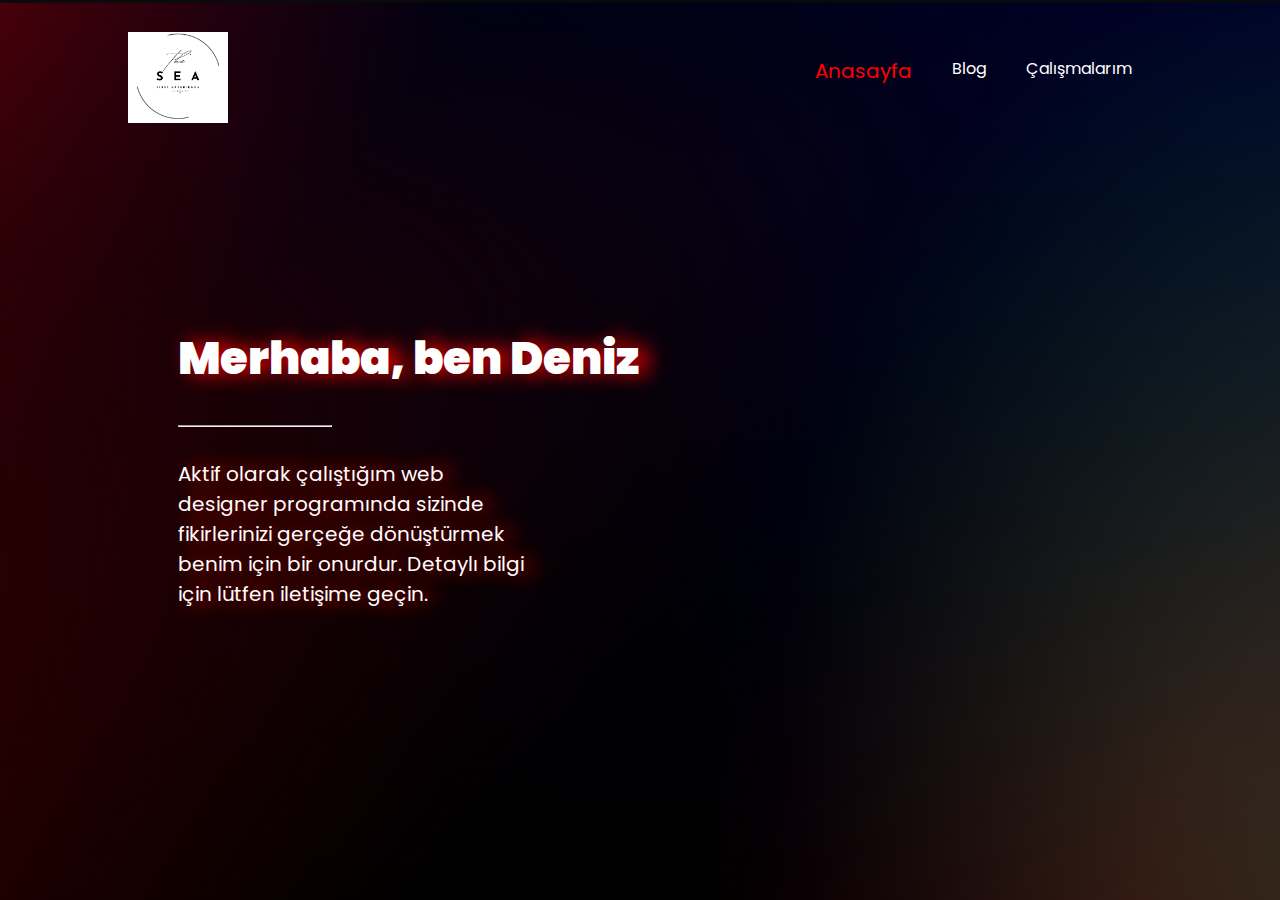
<file: Portfyol/index.html>
<!DOCTYPE html>
<html lang="en">
  <head>
    <meta charset="UTF-8" />
    <meta name="viewport" content="width=device-width, initial-scale=1.0" />
    <title>Portfyol</title>
    <link
      rel="stylesheet"
      href="https://cdnjs.cloudflare.com/ajax/libs/font-awesome/6.4.2/css/all.min.css"
      integrity="sha512-z3gLpd7yknf1YoNbCzqRKc4qyor8gaKU1qmn+CShxbuBusANI9QpRohGBreCFkKxLhei6S9CQXFEbbKuqLg0DA=="
      crossorigin="anonymous"
      referrerpolicy="no-referrer"
    />
    <link rel="preconnect" href="https://fonts.googleapis.com" />
    <link rel="preconnect" href="https://fonts.gstatic.com" crossorigin />
    <link
      href="https://fonts.googleapis.com/css2?family=Poppins:wght@100&display=swap"
      rel="stylesheet"
    />
    <link rel="stylesheet" href="style.css" />
  </head>
  <body>
    <!-- Burası Homepage olarak -->
    <header>
      <!-- navbar kısmı ve arkası -->
      <!-- logo başlangıç -->
      <div class="header">
        <div class="container">
          <nav>
            <div class="logo">
              <a href="index.html"
                ><img
                  width="100px"
                  style="margin-top: 2rem"
                  src="image/logo.png"
              /></a>
            </div>
            <!-- logonun bitiş yeri -->
            <!-- navbar kısmı burası ile çok nadir oyna -->
            <div class="navbar">
              <ul>
                <li>
                  <a id="index" href="index.html"><i class="fa-solid fa-house"></i>Anasayfa</a>
                </li>
                <li><a href="blog.html">Blog</a></li>
                <li><a href="basarimlar.html">Çalışmalarım</a></li>
              </ul>
            </div>
          </nav>
          <!-- navbar bitiş yeri -->
          <!-- Burası orta content kısmı -->
          <div class="row">
            <div class="col-left">
              <h1  style="font-size: 45px;"><b>Merhaba, ben Deniz <i class="fa-regular fa-sun"></i></b></h1>
              <hr style="width: 30%; margin-top: 2rem" />
              <p>
                Aktif olarak çalıştığım web designer programında sizinde fikirlerinizi gerçeğe dönüştürmek benim için bir onurdur. Detaylı bilgi için lütfen iletişime geçin.
              </p>
            </div>
            <div class="col-right">
              <i class="fa-regular fa-moon"></i>
            </div>
          </div>
          <!-- orta kısım bitiş -->
        </div>
      </div>
    </header>
  </body>
</html>
</file>
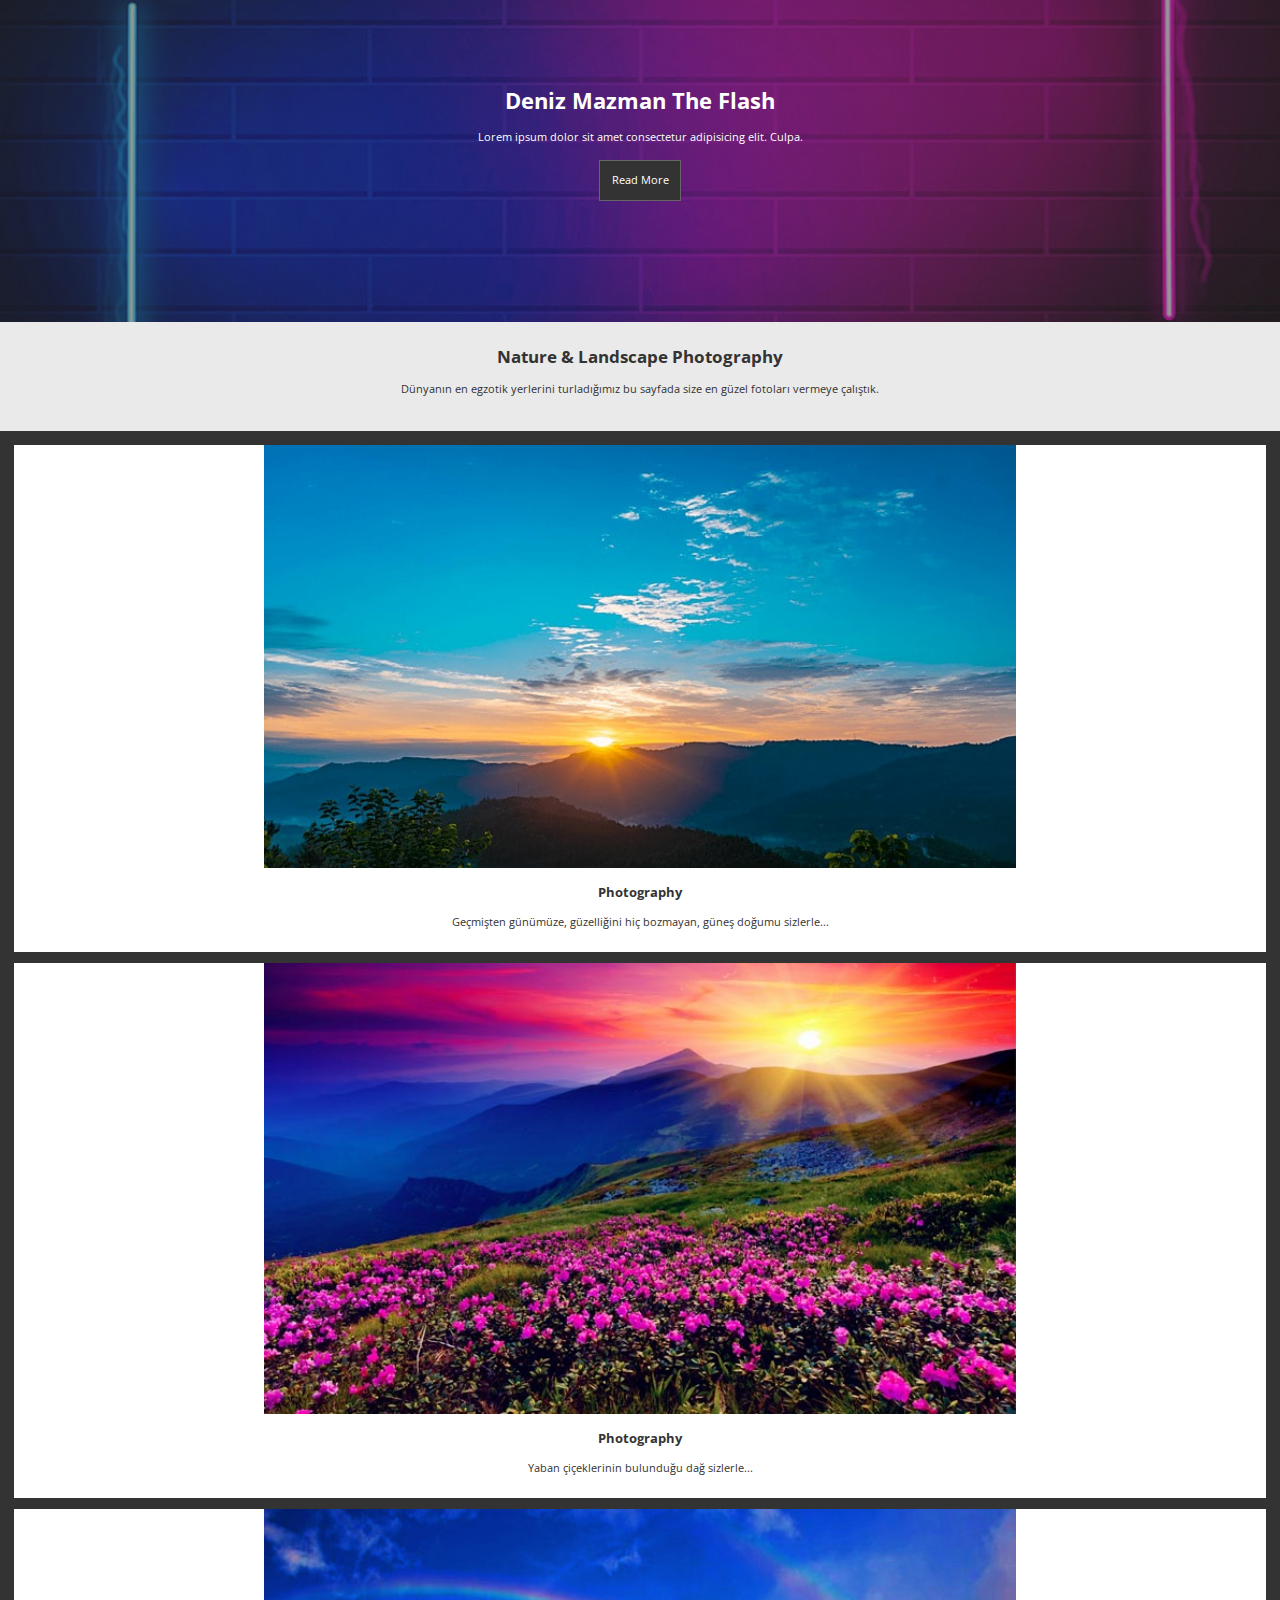
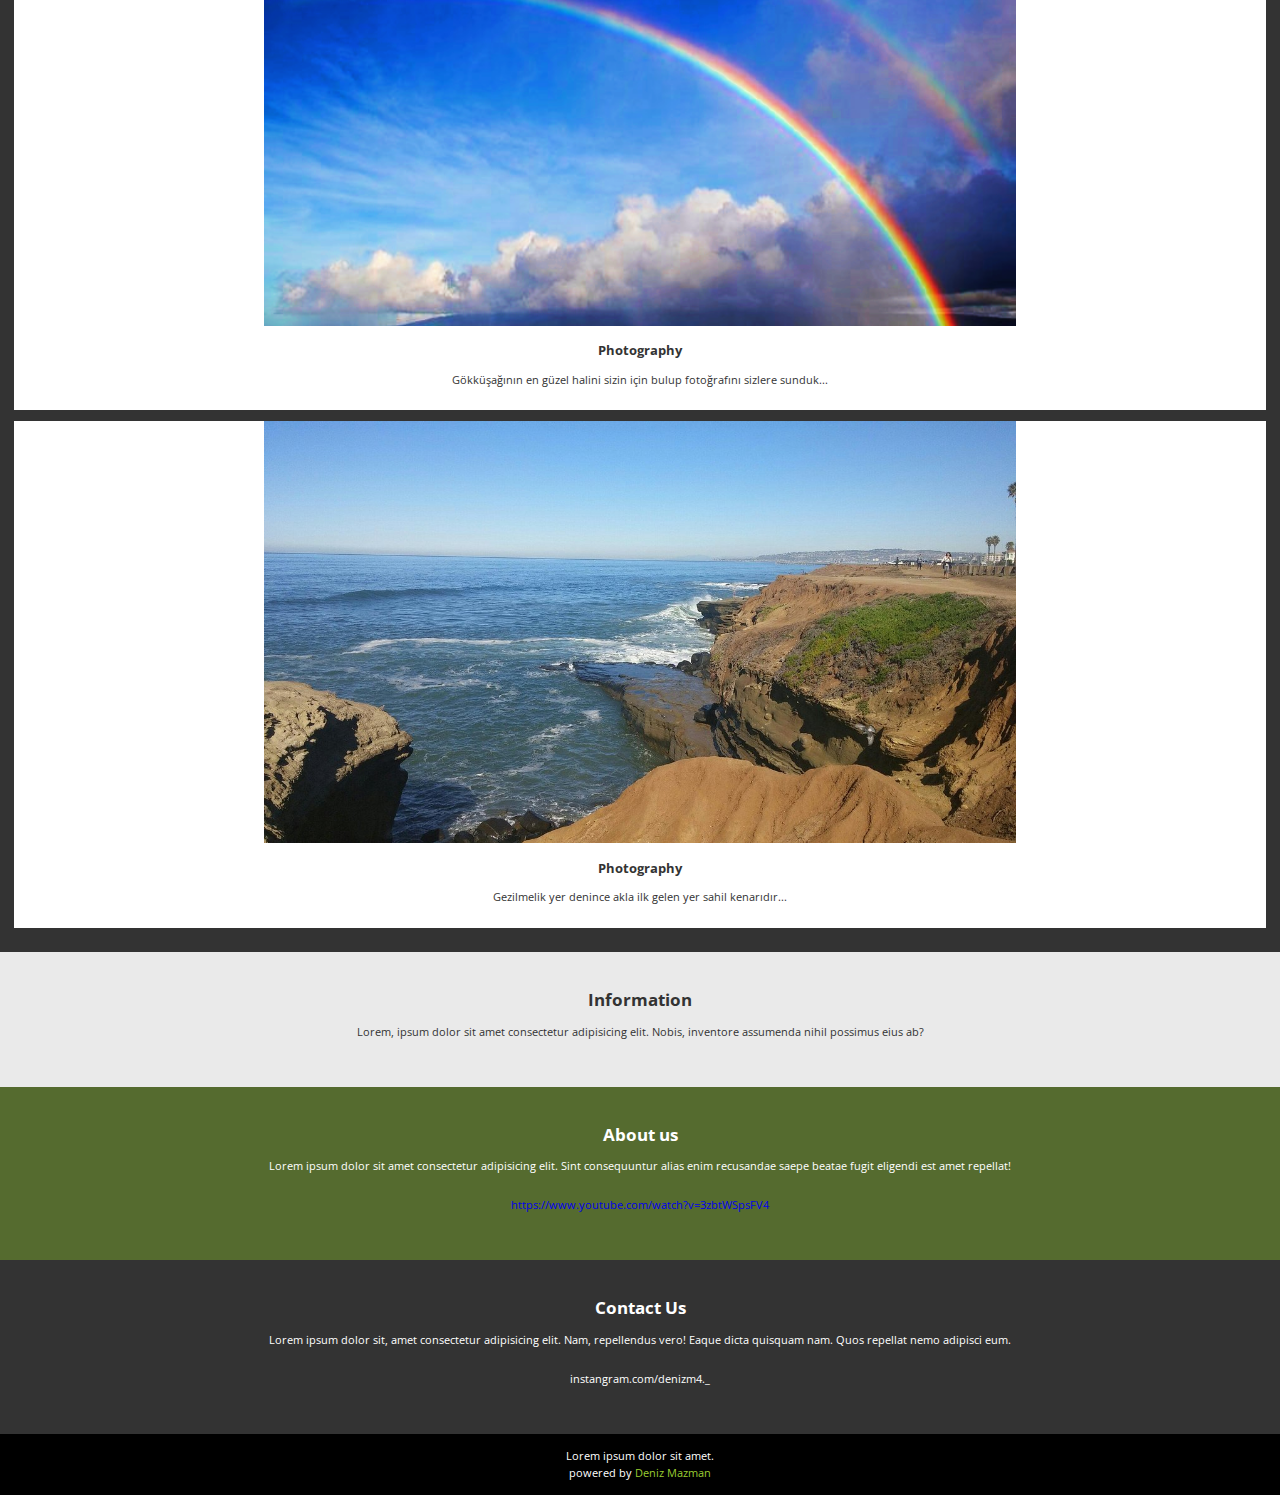
<file: Portfyol/site/index.html>
<!DOCTYPE html>
<html lang="en">

<head>
    <meta charset="UTF-8">
    <meta name="viewport" content="width=device-width, initial-scale=1.0">
    <title>Document</title>
    <link rel="stylesheet" href="style.css">
    <link rel="preconnect" href="https://fonts.googleapis.com">
    <link rel="preconnect" href="https://fonts.gstatic.com" crossorigin>
    <link href="https://fonts.googleapis.com/css2?family=Montserrat:wght@100&family=Open+Sans:wght@300&display=swap"
        rel="stylesheet">
    <link rel="stylesheet" href="https://cdnjs.cloudflare.com/ajax/libs/font-awesome/6.4.0/css/all.min.css"
        integrity="sha512-iecdLmaskl7CVkqkXNQ/ZH/XLlvWZOJyj7Yy7tcenmpD1ypASozpmT/E0iPtmFIB46ZmdtAc9eNBvH0H/ZpiBw=="
        crossorigin="anonymous" referrerpolicy="no-referrer" />
</head>

<body>
    <header>
        <div class="div bg-image"></div>
        <div class="content">
            <h1>Deniz Mazman <i class="fa-solid fa-camera"></i> The Flash</h1>
            <p>Lorem ipsum dolor sit amet consectetur adipisicing elit. Culpa.</p>
            <a href="#" class="btn"><i class="fa-regular fa-comment"></i> Read More</a>
        </div>
    </header>
    <main>
        <section id="section-a">
            <div class="content">
                <h2>Nature & Landscape Photography</h2>
                <p>Dünyanın en egzotik yerlerini turladığımız bu sayfada size en güzel fotoları vermeye çalıştık.</p>
            </div>
        </section>
        <section id="section-b">
            <ul>
                <li>
                    <div class="col">
                        <img src="images/1.jpg" alt="">
                        <div class="col-content">
                            <h3 class="col-title">
                                Photography
                            </h3>
                            <p>Geçmişten günümüze, güzelliğini hiç bozmayan, güneş doğumu sizlerle...</p>
                        </div>
                    </div>
                </li>
                <li>
                    <div class="col">
                        <img src="images/2.jpg" alt="">
                        <div class="col-content">
                            <h3 class="col-title">
                                Photography
                            </h3>
                            <p>Yaban çiçeklerinin bulunduğu dağ sizlerle...</p>
                        </div>
                    </div>
                </li>
                <li>
                    <div class="col">
                        <img src="images/3.png" alt="">
                        <div class="col-content">
                            <h3 class="col-title">
                                Photography
                            </h3>
                            <p>Gökküşağının en güzel halini sizin için bulup fotoğrafını sizlere sunduk...</p>
                        </div>
                    </div>
                </li>
                <li>
                    <div class="col">
                        <img src="images/4.jpg" alt="">
                        <div class="col-content">
                            <h3 class="col-title">
                                Photography
                            </h3>
                            <p>Gezilmelik yer denince akla ilk gelen yer sahil kenarıdır...</p>
                        </div>
                    </div>
                </li>
            </ul>
        </section>
        <section id="section-c">
            <div class="content">
                <h2><i class="fa-solid fa-circle-info"></i> Information</h2>
                <p>Lorem, ipsum dolor sit amet consectetur adipisicing elit. Nobis, inventore assumenda nihil possimus
                    eius ab?</p>

            </div>
        </section>
        <section id="section-d">
            <div class="box">
                <h2 class="content-title">About us</h2>
                <p>Lorem ipsum dolor sit amet consectetur adipisicing elit. Sint consequuntur alias enim recusandae
                    saepe beatae fugit eligendi est amet repellat!</p>
                <p><a href="https://www.youtube.com/channel/UCIm1KZtp-sAK6hRwoOTEjFw"><i class="fa-brands fa-youtube"></i> https://www.youtube.com/watch?v=3zbtWSpsFV4</a>
                </p>

            </div>
            <div class="box">
                <h2 class="content-title">
                    Contact Us
                </h2>
                <p>Lorem ipsum dolor sit, amet consectetur adipisicing elit. Nam, repellendus vero! Eaque dicta quisquam
                    nam. Quos repellat nemo adipisci eum.</p>
                <p><i class="fa-brands fa-instagram"></i> instangram.com/denizm4._</p>

            </div>
        </section>
    </main>
    <footer>
        <div>Lorem ipsum dolor sit amet.</div>
        <div>powered by <a href="#">Deniz Mazman</a></div>
    </footer>
</body>

</html>
</file>
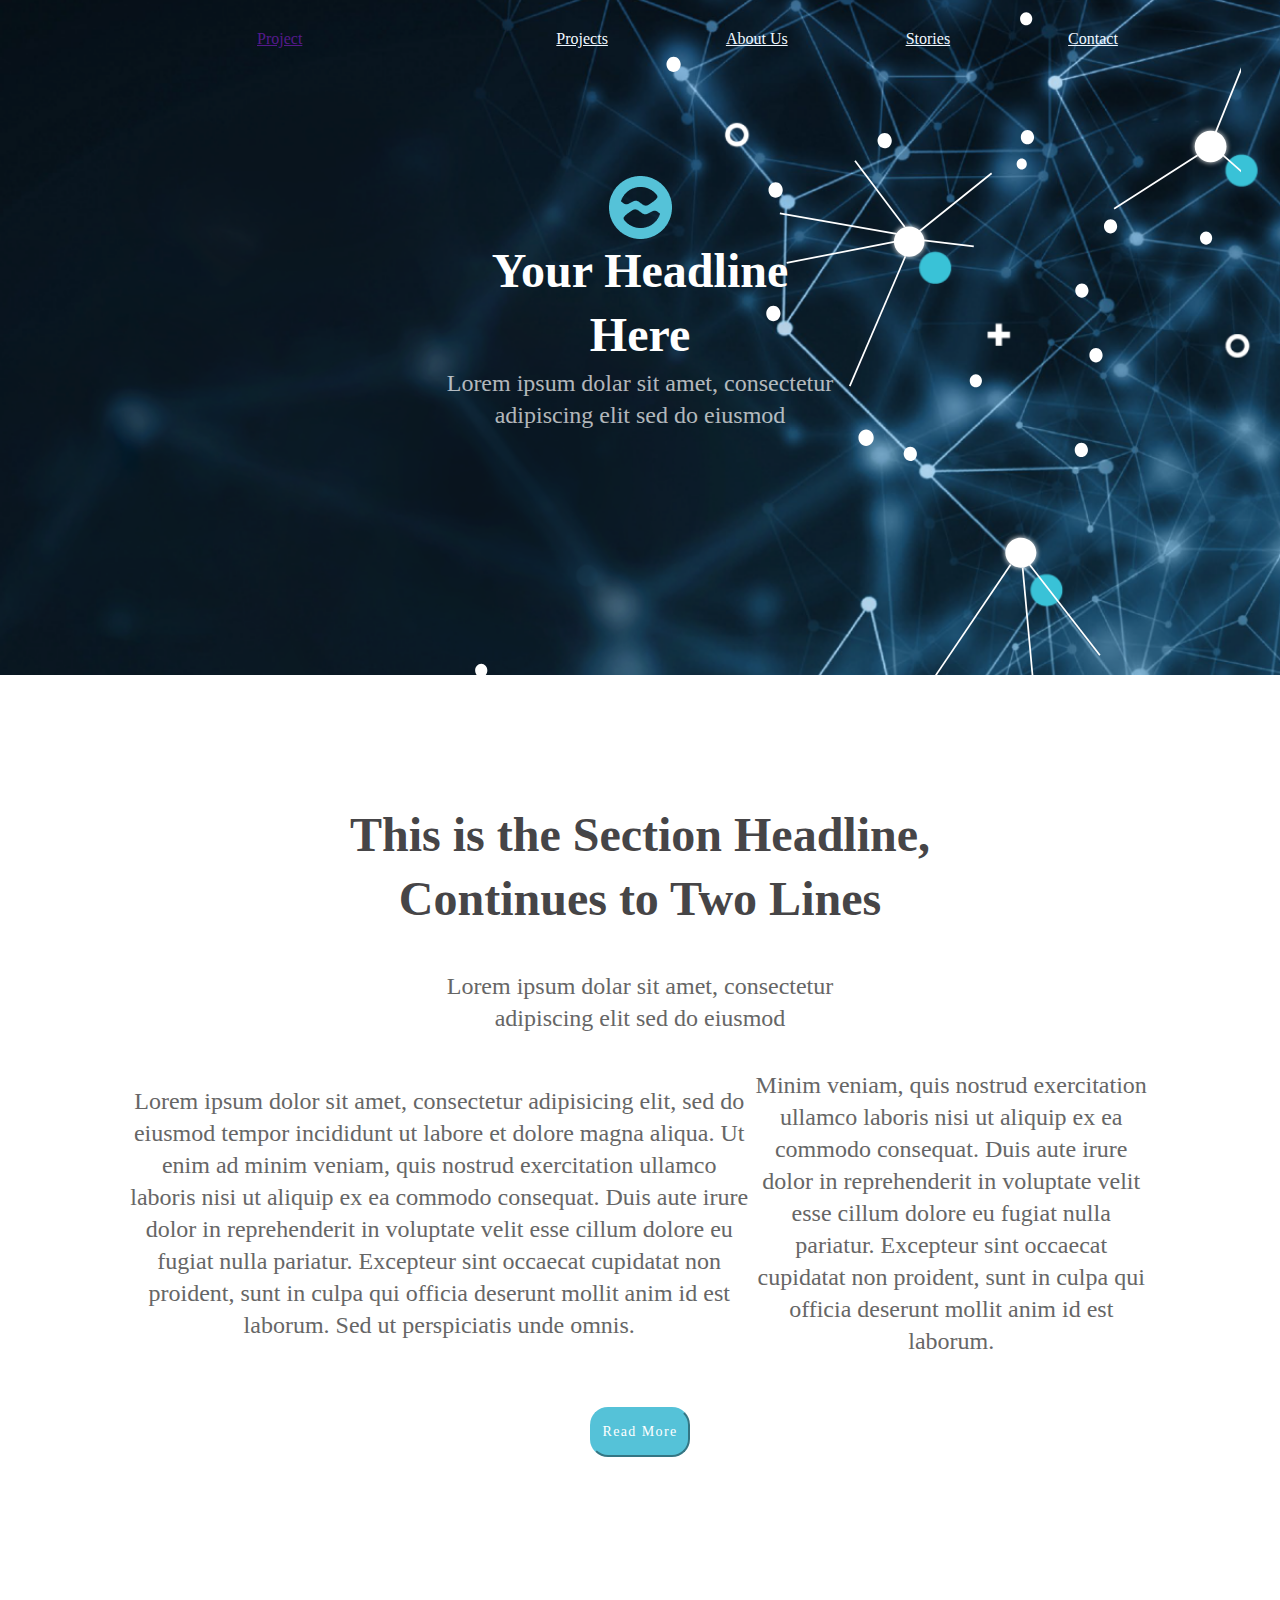
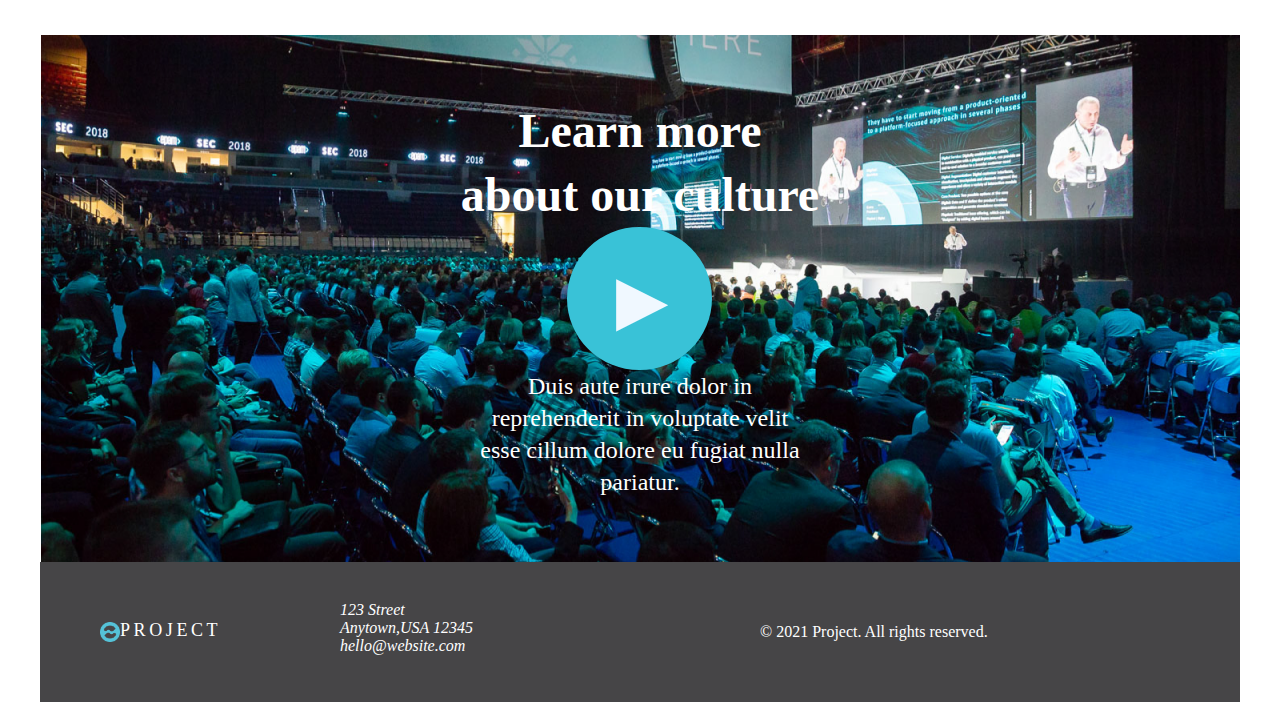
<file: Portfyol/site5/index.html>
<!DOCTYPE html>
<html lang="en">
<head>
    <meta charset="UTF-8">
    <meta http-equiv="X-UA-Compatible" content="IE=edge">
    <meta name="viewport" content="width=device-width, initial-scale=1.0">
    <title>Document</title>
    <link rel="stylesheet" href="details.css">
    <link rel="stylesheet" href="style.css">
</head>
<body>
    <header>
        <nav>
            <span><a href="">Project</a></span>
            <ul class="nav">
                <li><a href="">Projects</a></li>
                <li><a href="">About Us</a></li>
                <li><a href="">Stories</a></li>
                <li><a href="">Contact</a></li>
            </ul>
        </nav>
        <div class="headline1">
            <img id="LOGO" src="./assets/[PLACEHOLDER LOGO].png" alt="">
            <h1>Your Headline <br>Here</h1>
            <p>Lorem ipsum dolar sit amet, consectetur <br>adipiscing elit sed do eiusmod</p>
        </div>

        <div class="bubbles">
            <div class="star1"></div>
            <div class="star2"></div>
        </div>
    </header>
<section>
    <div class="headline2">
        <h2>This is the Section Headline,<br>Continues to Two Lines</h2>
        <p>Lorem ipsum dolar sit amet, consectetur <br>adipiscing elit sed do eiusmod</p>
        <div class="same">
            <p>Lorem ipsum dolor sit amet, consectetur adipisicing elit, sed do eiusmod tempor incididunt ut labore et dolore magna aliqua. Ut enim ad minim veniam, quis nostrud exercitation ullamco laboris nisi ut aliquip ex ea commodo consequat. Duis aute irure dolor in reprehenderit in voluptate velit esse cillum dolore eu fugiat nulla pariatur. Excepteur sint occaecat cupidatat non proident, sunt in culpa qui officia deserunt mollit anim id est laborum. Sed ut perspiciatis unde omnis.</p>
            <p>Minim veniam, quis nostrud exercitation ullamco laboris nisi ut aliquip ex ea commodo consequat. Duis aute irure dolor in reprehenderit in voluptate velit esse cillum dolore eu fugiat nulla pariatur. Excepteur sint occaecat cupidatat non proident, sunt in culpa qui officia deserunt mollit anim id est laborum. </p>
        </div>
        <button class="btn1">Read More</button>
    </div>
    <div class="headline3">
        <div class="headline3e">
            <h3>Learn more <br>about our culture</h3>
            <div class="ellipse"><span class="white">&#9654</span></div>
            <p>Duis aute irure dolor in <br> reprehenderit in voluptate velit <br> esse cillum dolore eu fugiat nulla <br> pariatur.</p>
        </div>
    </div>
</section>
    <footer>
        <div class="footerleft">
            <img src="./assets/[PLACEHOLDER LOGO].png" alt="" width="20px" height="20px">
            <p>PROJECT</p>
        </div>  
        <address>
            <p>123 Street <br>Anytown,USA 12345</p>
            <p>hello@website.com</p>
        </address>
        <div class="footerright">
            <p>&copy; 2021 Project. All rights reserved.</p>
        </div>
    </footer>
</body>
</html>
</file>
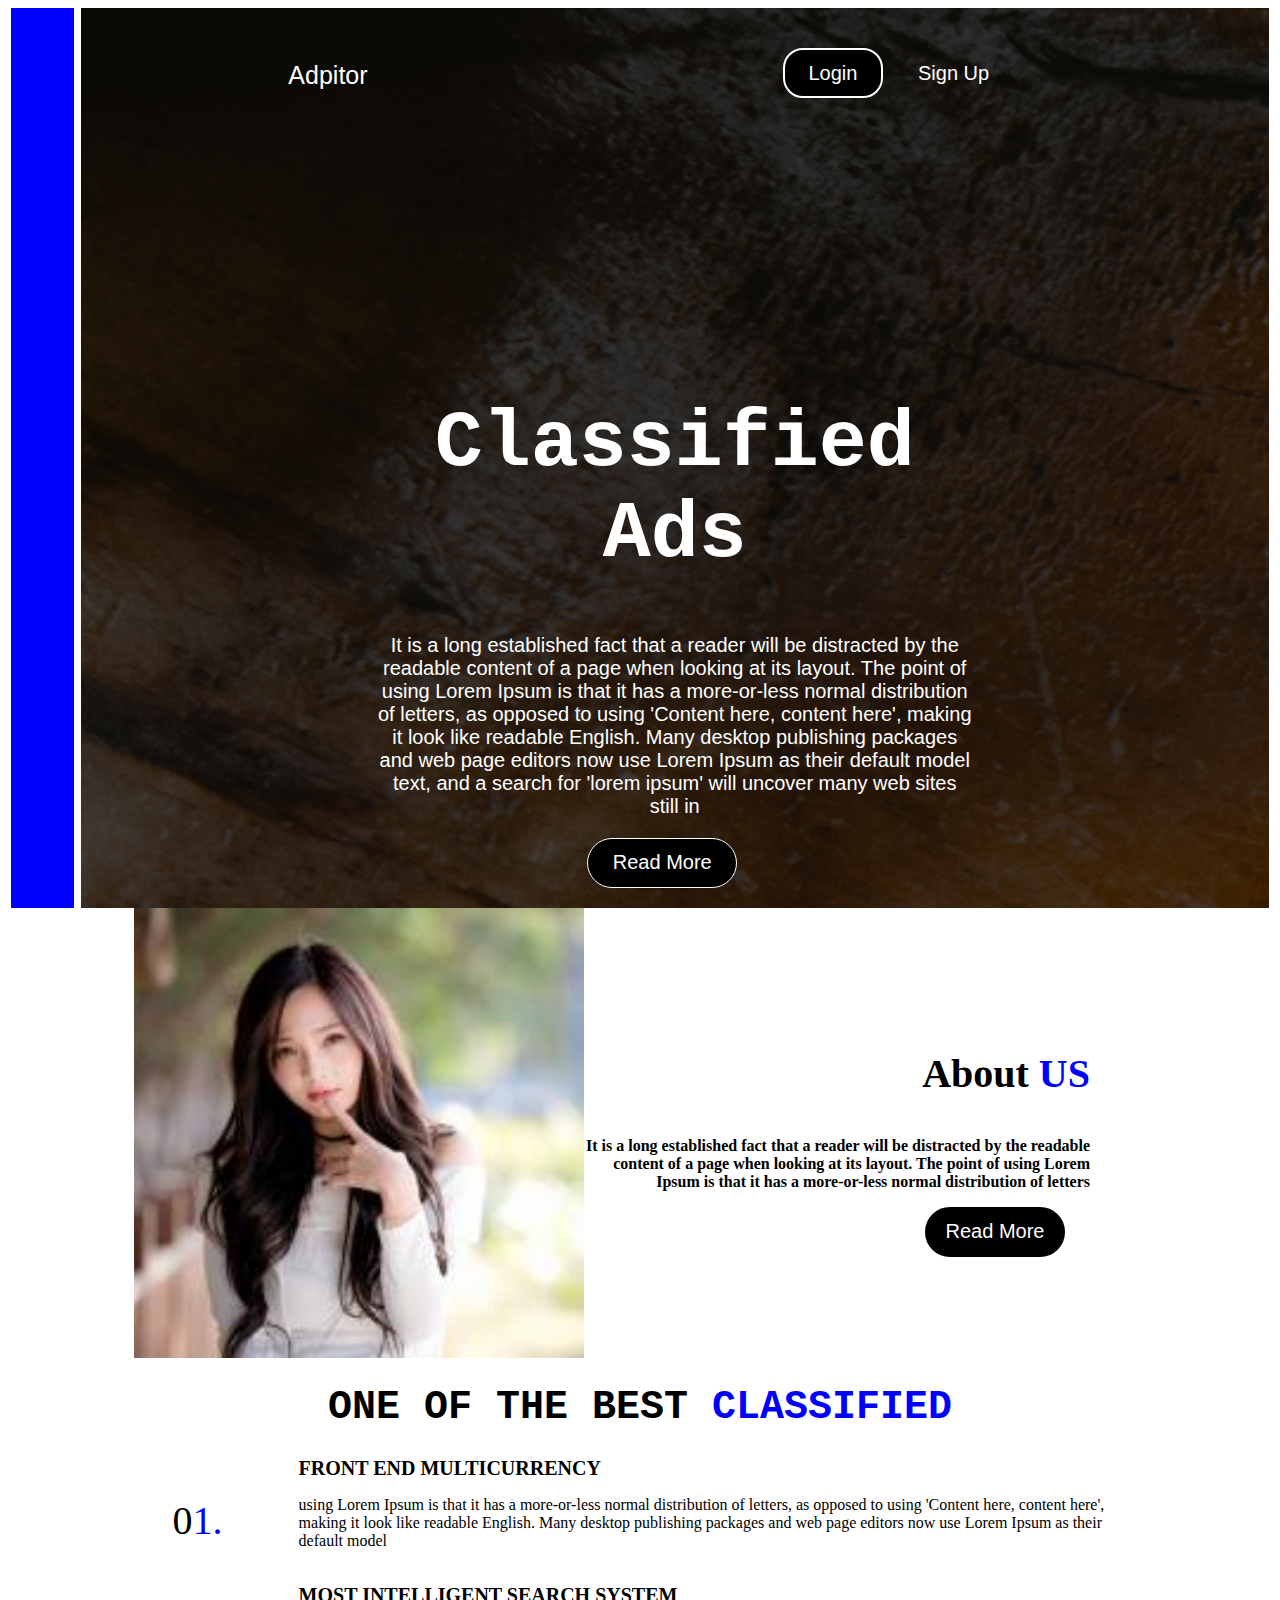
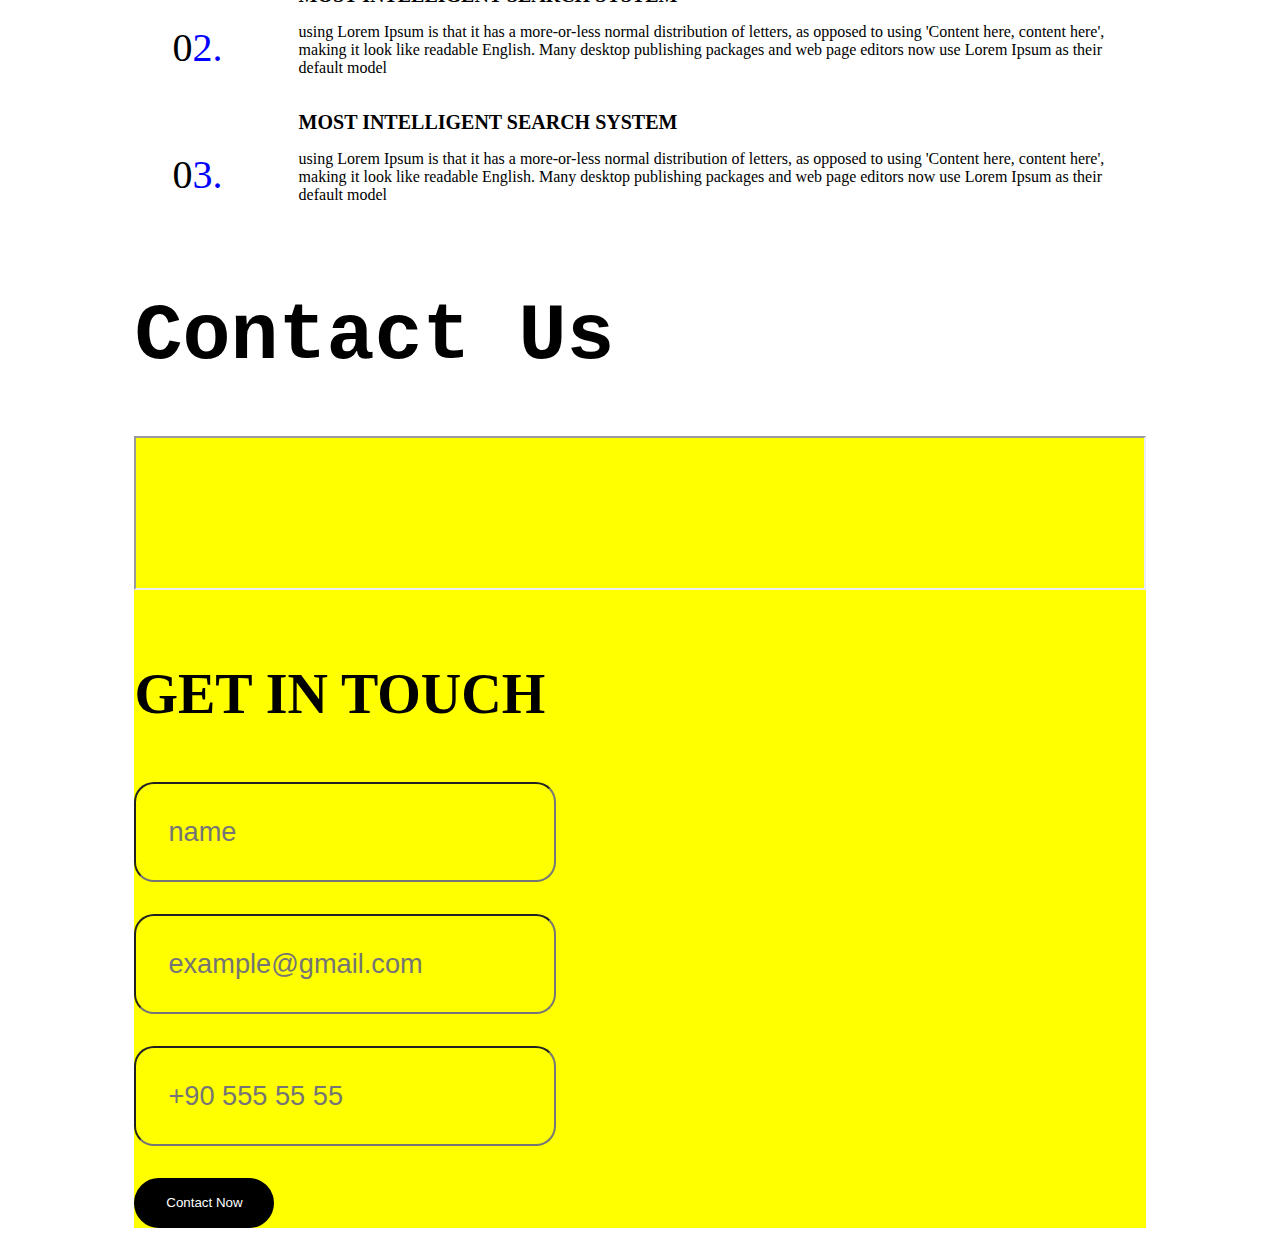
<file: Portfyol/Ödev/index.html>
<!DOCTYPE html>
<html lang="en">
  <head>
    <meta charset="UTF-8" />
    <meta name="viewport" content="width=device-width, initial-scale=1.0" />
    <title>Document</title>
    <link
      rel="stylesheet"
      href="https://cdnjs.cloudflare.com/ajax/libs/font-awesome/6.4.0/css/all.min.css"
      integrity="sha512-iecdLmaskl7CVkqkXNQ/ZH/XLlvWZOJyj7Yy7tcenmpD1ypASozpmT/E0iPtmFIB46ZmdtAc9eNBvH0H/ZpiBw=="
      crossorigin="anonymous"
      referrerpolicy="no-referrer"
    />
    <link rel="stylesheet" href="style.css" />
  </head>
  <body>
    <div class="homepage">
      <div class="sidebar"><i class="fa-solid fa-bars"></i></div>
      <div class="header">
        <nav class="icon-1">
          <div class="icon">
            <i
              class="fa-solid fa-circle-dot"
              style="font-size: 40px; color: chocolate"
            ></i
            >Adpitor
          </div>
          <div class="navbar">
            <button class="login">Login</button>
            <button>Sign Up</button>
            <button><i class="fa-solid fa-magnifying-glass"></i></button>
          </div>
        </nav>
        <div class="content">
          <h1>Classified Ads</h1>
          <p class="lorem">
            It is a long established fact that a reader will be distracted by
            the readable content of a page when looking at its layout. The point
            of using Lorem Ipsum is that it has a more-or-less normal
            distribution of letters, as opposed to using 'Content here, content
            here', making it look like readable English. Many desktop publishing
            packages and web page editors now use Lorem Ipsum as their default
            model text, and a search for 'lorem ipsum' will uncover many web
            sites still in
          </p>
          <button>Read More</button>
        </div>
      </div>
    </div>
    <section>
      <div class="container">
        <div class="col-img">
          <img width="450px" src="images/avatar-3.png" />
          <div class="col-img-about">
            <h3 style="font-size: 40px">
              About <span style="color: blue">US</span>
            </h3>
            <p>
              <b
                >It is a long established fact that a reader will be distracted
                by the readable content of a page when looking at its layout.
                The point of using Lorem Ipsum is that it has a more-or-less
                normal distribution of letters</b
              >
            </p>
            <button class="button-2">Read More</button>
          </div>
        </div>
      </div>
    </section>
    <section>
      <div class="container">
        <h1 class="title-1">
          ONE OF THE BEST <span style="color: blue">CLASSIFIED</span>
        </h1>
        <div class="infos">
          <div class="info">
            <p class="numbers">0<span style="color: blue">1.</span></p>
          </div>
          <div class="info1">
            <b style="font-size: 20px">FRONT END MULTICURRENCY</b>
            <p>
              using Lorem Ipsum is that it has a more-or-less normal
              distribution of letters, as opposed to using 'Content here,
              content here', making it look like readable English. Many desktop
              publishing packages and web page editors now use Lorem Ipsum as
              their default model
            </p>
          </div>
        </div>
        <div class="infos">
          <div class="info">
            <p class="numbers">0<span style="color: blue">2.</span></p>
          </div>
          <div class="info1">
            <b style="font-size: 20px">MOST INTELLIGENT SEARCH SYSTEM</b>
            <p>
              using Lorem Ipsum is that it has a more-or-less normal
              distribution of letters, as opposed to using 'Content here,
              content here', making it look like readable English. Many desktop
              publishing packages and web page editors now use Lorem Ipsum as
              their default model
            </p>
          </div>
        </div>
        <div class="infos">
          <div class="info">
            <p class="numbers">0<span style="color: blue">3.</span></p>
          </div>
          <div class="info1">
            <b style="font-size: 20px">MOST INTELLIGENT SEARCH SYSTEM</b>
            <p>
              using Lorem Ipsum is that it has a more-or-less normal
              distribution of letters, as opposed to using 'Content here,
              content here', making it look like readable English. Many desktop
              publishing packages and web page editors now use Lorem Ipsum as
              their default model
            </p>
          </div>
        </div>
      </div>
    </section>
    <section class="container">
      <h1 class="heading">Contact <span>Us</span></h1>
      <div class="row">
        <iframe
          class="map"
          src="https://www.google.com/maps/embed?pb=!1m18!1m12!1m3!1d96385.00128517394!2d28.752484160867972!3d40.9807956645614!2m3!1f0!2f0!3f0!3m2!1i1024!2i768!4f13.1!3m3!1m2!1s0x14caa36a68702603%3A0xa5a84a3001d2f4ce!2zQmFrxLFya8O2eS_EsHN0YW5idWw!5e0!3m2!1str!2str!4v1690981013068!5m2!1str!2str"
          style="loading"
          ="lazy"
          referrerpolicy="no-referrer-when-downgrade"
        ></iframe>
        <form>
          <h3>GET IN TOUCH</h3>
          <div class="inputbox">
            <i class="fas fa-user"></i>
            <input type="text" placeholder="name" />
          </div>
          <div class="inputbox">
            <i class="fas fa-envelope"></i>
            <input type="email" placeholder="example@gmail.com" />
          </div>
          <div class="inputbox">
            <i class="fas fa-phone"></i>
            <input type="number" placeholder="+90 555 55 55" />
          </div>
          <input type="submit" class="button-2" value="Contact Now" />
        </form>
      </div>
    </section>
  </body>
</html>
</file>
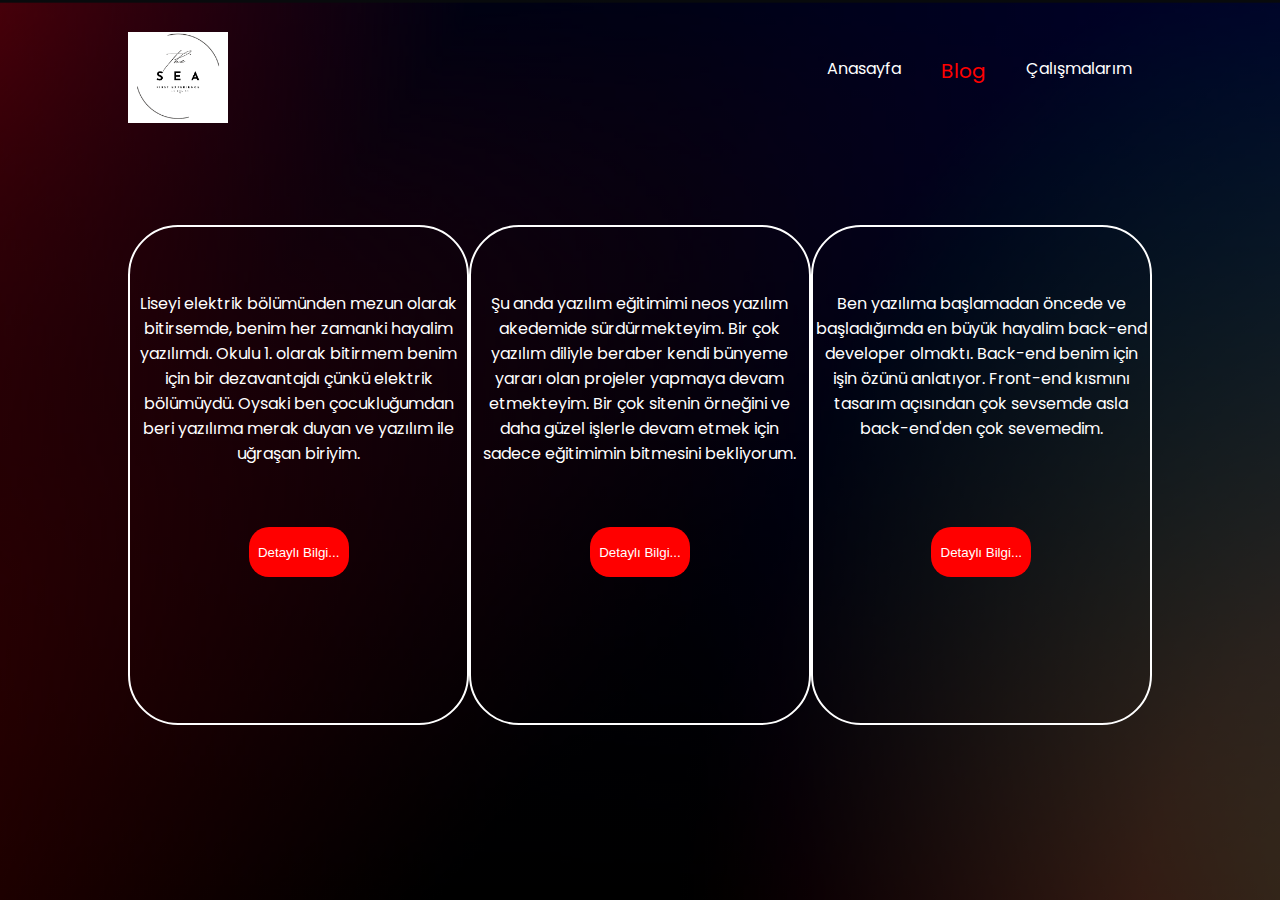
<file: Portfyol/blog.html>
<!DOCTYPE html>
<html lang="en">
  <head>
    <meta charset="UTF-8" />
    <meta name="viewport" content="width=device-width, initial-scale=1.0" />
    <title>Portfyol</title>
    <link
      rel="stylesheet"
      href="https://cdnjs.cloudflare.com/ajax/libs/font-awesome/6.4.2/css/all.min.css"
      integrity="sha512-z3gLpd7yknf1YoNbCzqRKc4qyor8gaKU1qmn+CShxbuBusANI9QpRohGBreCFkKxLhei6S9CQXFEbbKuqLg0DA=="
      crossorigin="anonymous"
      referrerpolicy="no-referrer"
    />
    <link rel="preconnect" href="https://fonts.googleapis.com" />
    <link rel="preconnect" href="https://fonts.gstatic.com" crossorigin />
    <link
      href="https://fonts.googleapis.com/css2?family=Poppins:wght@100&display=swap"
      rel="stylesheet"
    />
    <link rel="stylesheet" href="style-1.css" />
  </head>
  <body>
    <!-- Burası Homepage olarak -->
    <header>
      <!-- navbar kısmı ve arkası -->
      <!-- logo başlangıç -->
      <div class="header">
        <div class="container">
          <nav>
            <div class="logo">
              <a href="index.html"
                ><img
                  width="100px"
                  style="margin-top: 2rem"
                  src="image/logo.png"
              /></a>
            </div>
            <!-- logonun bitiş yeri -->
            <!-- navbar kısmı burası ile çok nadir oyna -->
            <div class="navbar">
              <ul>
                <li>
                  <a href="index.html"><i class="fa-solid fa-house"></i>Anasayfa</a>
                </li>
                <li><a id="blog" href="blog.html">Blog</a></li>
                <li><a href="basarimlar.html">Çalışmalarım</a></li>
              </ul>
            </div>
          </nav>
            <div class="content">
              <div class="list">
                <ul>
                  <li><i style="font-size: 75px; color: red;" class="fa-regular fa-lightbulb"></i></li>
                  <li><p>Liseyi elektrik bölümünden mezun olarak bitirsemde, benim her zamanki hayalim yazılımdı. Okulu 1. olarak bitirmem benim için bir dezavantajdı çünkü elektrik bölümüydü. Oysaki ben çocukluğumdan beri yazılıma merak duyan ve yazılım ile uğraşan biriyim.</p</li>
                  <li><a target="_blank" href="https://kirklarelimtal.meb.k12.tr/"><Button>Detaylı Bilgi...</Button></a></li>
                </ul>
              </div>
              <div class="list1">
                <ul>
                  <li><i style="color: red; font-size: 75px;" class="fa-solid fa-code"></i></li>
                  <li><p>Şu anda yazılım eğitimimi neos yazılım akedemide sürdürmekteyim. Bir çok yazılım diliyle beraber kendi bünyeme yararı olan projeler yapmaya devam etmekteyim. Bir çok sitenin örneğini ve daha güzel işlerle devam etmek için sadece eğitimimin bitmesini bekliyorum.</p></li>
                  <li><a target="_blank" href="https://neosyazilim.com/"><button>Detaylı Bilgi...</button></a></li>
                </ul>
              </div>
              <div class="list2">
                <ul>
                  <li><i style="font-size: 75px; color: red;" class="fa-solid fa-lock"></i></li>
                  <li><p>Ben yazılıma başlamadan öncede ve başladığımda en büyük hayalim back-end developer olmaktı. Back-end benim için işin özünü anlatıyor. Front-end kısmını tasarım açısından çok sevsemde asla back-end'den çok sevemedim.</p></li>
                  <li><a target="_blank" href="http://www.orcunokan.com/back-end-developer-ve-programlama-dil-secimi.html"><button>Detaylı Bilgi...</button></a></li>
                </ul>
              </div>
            </div>
        </header>
    </body>
  </html>
</file>
<file: Portfyol/style.css>
*{
    margin: 0;
    padding: 0;
    box-sizing: border-box;
}
.container{
    width: 80%;
    margin: auto;
    text-decoration: none;
    list-style: none;
}
body{
    font-family: 'Poppins', sans-serif;
}
header{
    background-image: linear-gradient(rgba(0,0,0,0.7),rgba(0,0,0,0.8)) ,url(image/bg-image1.png); 
    width: 100%;
    height: 100vh;
    background-size: cover;
    background-position: center;
    background-repeat: no-repeat;
}
nav{
    display: flex;
    justify-content: space-between;
    height: 25vh;
    width: 100%;
}
/* navbar giriş */
.navbar ul li a{
    color: white;
    text-decoration: none;
}
.navbar ul li{
    list-style: none;
    margin-top: 3.5rem;
    padding: 0 20px;
    
}
.navbar ul{
    display: flex;
}
#index{
    color: red;
    font-size: 20px;
}
#index:hover{
    color: red;
    transition: 1s;
    font-size: 25px;
}
.navbar ul li a:hover{
    color: red;
    transition: 1s;
    font-size: 25px;
}


/* content bitiş */
/* content başlangıç */
.row{
    color: white;
    text-shadow: 10px 0px 20px red;
    display: flex;
    height: 59vh;
    
}
.col-left p{
max-width: 70%;
margin-top: 2rem;
text-align: left;
font-size: 20px;
}
.col-left{
    width: 50%;
    position: relative;
    top: 100px;
    left: 50px;
}
.col-right{
    width: 50%;
    font-size: 400px;
    display: flex;
    justify-content: center;
}
.col-right:hover{
    text-shadow: 20px 0 40px white;
    transition: 1.2s;
}
/* content bitiş */



@media screen and (max-width: 800px) {
    nav{
        display: block;
        align-items: center;
    }
    
    .row{
        display: block;
        width: 50%;
    }
    .col-right{
        padding-top: 12rem;
        padding-left: 7rem;
        margin-left: 3rem;
    }
    header{
        background-image: linear-gradient(rgba(0,0,0,0.7),rgba(0,0,0,0.8)) ,url(image/bg-image1.png);
        background-color: black;
        height: 200vh;
        overflow-x: hidden;
    }
    .col-left p{
        text-align: left;
    }
    .col-left{
        width: 100%;
        padding-top: 10rem;
    }
    .navbar ul{
        display: block;
        text-align: center;
        font-size: 20px;
        font-family: 'Gill Sans', 'Gill Sans MT', Calibri, 'Trebuchet MS', sans-serif;
    }
}
</file>
<file: Portfyol/site/style.css>
* {
    margin: 0;
    padding: 0;
    box-sizing: border-box;
}

html {
    font-size: 7px;
}

body {
    font-family: 'Montserrat', sans-serif;
    font-family: 'Open Sans', sans-serif;
    color: #fff;
    font-size: 1.6rem;
    line-height: 1.5;
    text-align: center;
    background-color: #333;
}
a{
    text-decoration: none;
}
p{
    padding: 1.6rem 0;
}
img{
    width: 60%;
    height: auto;
    
}
header{
    height: 46rem;
}
header .bg-image{
    position: absolute;
    background-image: url(images/bg.jpg);
    background-size: cover;
    background-position: center;
    height: 46rem;
    width: 100%;
    opacity: 0.5;
    z-index: -1;
}
header h1{
    padding: 12rem;
    padding-bottom: 0;
}
.btn{
    display: inline-block;
    background: #333;
    color: white;
    border: 1px solid#666;
    padding: 1.6rem;
    margin: .5rem 0;
}
.btn:hover{
    background-color: white;
    color: #333;
    transition: 0.6s;
}
#section-a{
    background-color: #eaeaea;
    color: #333;
    padding: 3.2rem 0;

}
#section-b{
    padding: 2rem;
}
#section-b ul{
    list-style: none;
}
#section-b li{
    background: #fff;
    color: #333;
    margin-bottom: 1.5rem;
}
.col-content {
    padding: 1.5rem;
}
#section-c {
    background-color: #eaeaea;
    color: #333;
    padding: 5rem;
}
#section-d .box{
    padding: 5rem;
}

#section-d .box:first-child{
    background-color: darkolivegreen;
}
footer{
    padding: 2rem;
    background-color: black;
}
footer a{
    color: yellowgreen;
}
</file>
<file: Portfyol/site5/details.css>
h1{
    font-family: 'Oswald';
    font-size: 48px;
    line-height: 64px;
    color: #FFFFFF;
}

h2{
     font-family: 'Oswald';
    font-style: normal;
    font-weight: 700;
    font-size: 48px;
    line-height: 64px;
    text-align: center;

    color: #464547;

}

.headline1 p{
    font-family: 'Source Sans Pro';
    font-style: normal;
    font-weight: 400;
    font-size: 24px;
    line-height: 32px;
    color: rgba(255, 255, 255, 0.7);
}

.headline2 p{
    color: #666666;
    font-family: 'Source Sans Pro';
    font-style: normal;
    font-weight: 400;
    font-size: 24px;
    line-height: 32px;
}


.btn1{
    background-color: #55C2D8;
    border-radius: 18px;
    display: flex;
    padding: 10px;
    margin: 50px;
    font-family: 'Oswald';
    font-style: normal;
    font-weight: 400;
    font-size: 14px;
    line-height: 26px;
    text-align: center;
    letter-spacing: 0.1em;
    color: #FFFFFF;
    border-color: #55C2D8;
}


h3{
    font-family: 'Oswald';
    font-style: normal;
    font-weight: 700;
    font-size: 48px;
    line-height: 64px;
    text-align: center;
    color: #FFFFFF;
}

.headline3e p{
    font-family: 'Source Sans Pro';
    font-style: normal;
    font-weight: 400;
    font-size: 24px;
    line-height: 32px;
    text-align: center;
    color: #FFFFFF;
}
.ellipse{
    background-color: #39C2D7;
    border-radius: 50%;
    color: aliceblue;
    width: 145px;
    height: 143.47px;
    margin: 0 auto;
}

.footerleft{
    display: flex;
    width: 25%;
    font-family: 'Source Sans Pro';
    font-style: normal;
    font-weight: 400;
    font-size: 18px;
    line-height: 16px;
    letter-spacing: 0.2em;
    text-transform: uppercase;
    color: #FFFFFF;
    padding: 5%;
}

address{
    width: 35%;
}

.footerright{
    vertical-align:bottom;
}
@keyframes LogoAnimation{
    0%{
        transform: none;
    }

    50%{
        transform: rotateY(180deg) scale(1.5) ;
    }

    100%{
        transform: rotateY(180deg) scale(normal);
    }
}


#LOGO:hover{
    animation: LogoAnimation 3s ease-in-out 0s forwards;
}

@keyframes ButtonAnimation{
    0%{
        transform: none;
    }

    50%{
        transform-origin: left;
        transform: skewY(25deg);
    }

    100%{
        transform-origin: left;
    }
}


.btn1:hover{
    animation: ButtonAnimation 2s ease-in-out 0s;
}

@keyframes PlayAnimation {
    0%{
        transform: none;
    }

    50%{
        background-color: white;
        color: #39C2D7;
        width: 125px;
        height: 123.47px;   
    }

    100%{
        background-color: #39C2D7;
        color: white;
        width: 145px;
        height: 143.47px;
    }
}

.ellipse:hover{
    animation: PlayAnimation 2s ease-in-out 0s ;
}

@keyframes bubbles {
    0%{
        transform: none;
    }
    50%{
        transform: scale(1.1);
    }
    100%{
        transform: scale(1);
    }
}

.star1{
    background-image: url(./assets/Stars.svg);
    position: absolute;
    background-position: center;
    background-repeat: no-repeat;
    min-height: 842px;
    width: 100%;
    top: -76px;
    left: 204px;
    animation: bubbles 3s ease-in-out 0s  infinite;
} 


@keyframes bubbles2 {
    0%{
        opacity: 0;
    }

    45%{
        opacity: 1;
    }
    65%{
        opacity: 0.8;
    }
    100%{
        opacity: 0.1;
    }
}

.star2{
    background-image: url(./assets/Rays.svg);
    background-repeat: no-repeat;
    background-position: center;
    position: absolute;
    top: -25px;
    left: 370px;
    min-height: 842px;
    width: 100%;
    animation: bubbles2 3s ease-in-out 0s infinite;
}




@media (max-width: 770px) {
    header{
        width: 100vw;
        background-image: url(./assets/Desktop_Backgrounds_2.png);
        background-repeat: no-repeat;
        background-size: cover;
        display: flex;
        flex-direction: column;
        align-items: center;
        margin: 0 auto;
        flex-shrink: 1;
    }

    .star1{
        background-position: right;
        display: flex;
        flex-direction: column;
        align-items: center;
        margin: 0 auto;
        flex-shrink: 1;
    }

    .star2{
        background-position: right;
        top: 17px;
        left: 10px;
        display: flex;
        flex-direction: column;
        align-items: center;
        margin: 0 auto;
        flex-shrink: 1;
    }

    bubbles{
        background-position: right;
    }
}
</file>
<file: Portfyol/site5/style.css>
*{
    margin: 0;
    padding: 0;
    box-sizing: border-box;

}

body{
    width: 100%;
    margin: 0 auto;
    height: 25vh;
}

header {
    background-image: url(./assets/Desktop_Backgrounds_1920x1200_6\ 3.png);
    background-repeat: no-repeat;
    background-position:top;
    background-size: cover;
    align-items:center;
    padding: 30px 0;
    width: 100%;
    height: 75vh;
    box-sizing: border-box;
}

nav {
    padding-left: 257px;
    padding-right: 5%;
    display: flex;
    list-style: none;
}

nav > span {
    margin-right: 165px;
}

.nav ul {
    display: flex;
}

.nav li{
    display: inline-block;
    padding: 0px 25px;
}

.nav li a{
    transition: all 0.3s ease 0s;
    color: aliceblue;
    margin-left: 4rem;
}

.nav li a:hover{
    color: rgb(127, 117, 180);
}

.headline1{
    display: flex;
    flex-direction: column;
    align-items: center;
    text-align: center;
    padding: 10%;
}

.headline2{
    display: flex;
    flex-direction: column;
    align-items: center;
    text-align: center;
    padding: 10%;
}

.headline2 > h2 {
    margin-bottom: 39px;
}

.headline2 > h2 + p {
    margin-bottom: 35px;
}

.same{
    display: flex;
    align-items: center;
    text-align: center;
}

.headline3{
    padding: 5%;
    background-image: url(./assets/IMG_1334_72dpi_RGB_\ 1.png);
    background-position: center;
    background-repeat: no-repeat;
    display: flex;
    flex-direction: column;
    align-items: center;
    text-align: center;
}

.headline3 .white {
    font-size: 68px;
    margin-top: 33px;
    margin-left: 5px;
    display: inline-block;
}



footer{
    background: #464547;
    display: flex;
    flex-direction: row;  
    clear: both; 
    max-width: 1200px;
    min-width: 199px;
    margin: auto;
}

footer address {
    padding-top: 39px;
    color: #fff;
}

.footerright {
    display: flex;
    justify-content: center;
    flex-direction: column;
    color: #fff;
}
</file>
<file: Portfyol/Ödev/style.css>
.sidebar{
    width: 5%;
    height: 100vh;
    background: blue;
}
.fa-bars{
 font-size: 30px;
 color: #fff;
 display: flex;
 justify-content: center;
 padding-top: 10px;
 cursor: pointer;
}
.header{
    width: 94%;
    height: 100vh;
    background-image: linear-gradient(rgba(0,0,0,0.6),rgba(0,0,0,0.6)) ,url(images/home.jpg);
}
.homepage{
    display: flex;
    justify-content: space-around;
    color: white;
}
.icon{
    cursor: pointer;
    font-size: 25px;
    font-family: 'Franklin Gothic Medium', 'Arial Narrow', Arial, sans-serif;
}
.icon-1{
    display: flex;
    justify-content: space-around;
    margin-top: 40px;
}
button{
    background: none;
    border: none;
    color: #fff;
    font-size: 20px;
    margin-right: 25px;
}
.login{
    border: 2px solid #fff;
    width:  100px;
    height: 50px;
    border-radius: 20px;
    background-color: black;
}
.content{
    text-align: center;
    width: 50%;
    margin: auto;
    margin-top: 300px;
}
h1{
    font-size: 80px;
    font-family: 'Courier New', Courier, monospace;
}
.lorem{
    font-size: 20px;
    font-family: Arial, Helvetica, sans-serif;
}
.content button{
    border: 1px solid white;
    width: 150px;
    height: 50px;
    border-radius: 25px;
    background-color: black;
    cursor: pointer;
}
.container{
    margin: auto;
    width: 80%;
}
.col-img{
    display: flex;
    align-items: center;
}
.col-img-about{
    text-align: end;
    width: 50%;
}
.button-2{
    border: 2px solid black;
    border-radius: 25px;
    width: 140px;
    height: 50px;
    background-color: black;
    color: white;
    cursor: pointer;
}
.title-1{
    font-size: 40px;
    text-align: center;
}
.numbers{
    font-size: 40px;
}
.infos{
    display: flex;
    justify-content: space-around;
}
.info1{
    width: 80%;
}
.slide-content{
    display: flex;
    align-items: center;
}
.profile{
    border: 3px solid black;
    border-radius: 50%;
}
.container .row{
    display: flex;
    background-color: yellow;
    flex-wrap: wrap;
    gap: 1rem;
}
.container .row .map{
    flex: 1 1 45rem;
    width: 100%;
    object-fit: cover;
}

.container .row form h3{
    text-transform: uppercase;
    font-size: 3.5rem;
}
.container .row form .inputbox{
    display: flex;
    align-items: center;
    margin: 2rem 0;
    border: 2px;

}
.container .row form .inputbox input{
    width: 100%;
    padding: 2rem;
    font-size: 1.7rem;
    color: #fff;
    text-transform: none;
    background-color: transparent;
    border-radius: 20px;
}
.container .row form .btn{
    color: red;
    background-color: #fff;
}
</file>
<file: Portfyol/style-1.css>
*{
    margin: 0;
    padding: 0;
    box-sizing: border-box;
}
.container{
    width: 80%;
    margin: auto;
    text-decoration: none;
    list-style: none;
}
body{
    font-family: 'Poppins', sans-serif;
    background-color: black;
}
header{
    background-image: linear-gradient(rgba(0,0,0,0.7),rgba(0,0,0,0.8)) ,url(image/bg-image1.png); 
    width: 100%;
    height: 100vh;
    background-size: cover;
    background-position: center;
    background-repeat: no-repeat;
}
nav{
    display: flex;
    justify-content: space-between;
    height: 25vh;
    width: 100%;
}
/* navbar giriş */
.navbar ul li a{
    color: white;
    text-decoration: none;
}
.navbar ul li{
    list-style: none;
    margin-top: 3.5rem;
    padding: 0 20px;
    
}
.navbar ul{
    display: flex;
}
#blog{
    color: red;
    font-size: 20px;
}
#blog:hover{
    color: red;
    transition: 1s;
    font-size: 25px;
}
.navbar ul li a:hover{
    color: red;
    transition: 1s;
    font-size: 25px;
}
/* .blog sayfası başlagıç */
.content{
    display: flex;
    justify-content: space-around;
}
.list i{
    padding-top: 2rem;
    text-shadow: 20px 0 10px white;
}
.list1 i{
    padding-top: 2rem;
    text-shadow: 20px 0 10px white;
}
.list2 i{
    padding-top: 2rem;
    text-shadow: 20px 0 10px white;
}
.list{
    border: 2px solid white;
    height: 500px;
    width: 400px;
    border-radius: 50px;
}
.list1{
    border: 2px solid white;
    height: 500px;
    width: 400px;
    border-radius: 50px;
}
.list2{
    border: 2px solid white;
    height: 500px;
    width: 400px;
    border-radius: 50px;
}
.list ul{
    list-style: none;
    color: white;
    text-align: center;
}
.list1 ul{
    list-style: none;
    color: white;
    text-align: center;
}
.list2 ul{
    list-style: none;
    color: white;
    text-align: center;
}
.list1 ul{
    list-style: none;
    color: white;
}
.list2 ul{
    list-style: none;
    color: white;
}
.list ul p{
    padding-top: 4rem;
    height: 300px;
}
.list1 ul p{
    padding-top: 4rem;
    height: 300px;
}
.list2 ul p{
    padding-top: 4rem;
    height: 300px;
}
.list ul button{
    border-radius: 20px;
    width: 100px;
    height: 50px;
    background-color: red;
    color: white;
    border: none;
    cursor: pointer;
}
.list1 ul button{
    border-radius: 20px;
    width: 100px;
    height: 50px;
    background-color: red;
    color: white;
    border: none;
    cursor: pointer;
}
.list2 ul button{
    border-radius: 20px;
    width: 100px;
    height: 50px;
    background-color: red;
    color: white;
    border: none;
    cursor: pointer;
}
.list button:hover{
    background-color: white;
    color: black;
    transition: 0.8s;
}
.list1 button:hover{
    background-color: white;
    color: black;
    transition: 0.8s;
}
.list2 button:hover{
    background-color: white;
    color: black;
    transition: 0.8s;
}
.list:hover{
    width: 500px;
    transition: 1s;
}
.list1:hover{
    width: 500px;
    transition: 1s;
}
.list2:hover{
    width: 500px;
    transition: 1s;
}

@media screen and (max-width: 800px) {
    nav{
        display: block;
        align-items: center;
    }
    
    .row{
        display: block;
        width: 50%;
    }
    .col-right{
        padding-top: 12rem;
        padding-left: 7rem;
        margin-left: 3rem;
    }
    header{
        background-image: linear-gradient(rgba(0,0,0,0.7),rgba(0,0,0,0.8)) ,url(image/bg-image1.png);
        background-color: black;
        height: 300vh;
        overflow-x: hidden;
    }
    .col-left p{
        text-align: left;
    }
    .col-left{
        width: 100%;
        padding-top: 10rem;
    }
    .navbar ul{
        display: block;
        text-align: center;
        font-size: 20px;
        font-family: 'Gill Sans', 'Gill Sans MT', Calibri, 'Trebuchet MS', sans-serif;
    }
    .content{
        display: block;
        position: relative;
        top: 250px;
        left: 50px;
    }
    .list{
        width: 75%;
    }
    .list1{
        width: 75%;
        margin-top: 3rem;
    }
    .list2{
        width: 75%;
        margin-top: 3rem;
    }
    .list{
        display: block;
    }
    .list:hover{
        width: 275px;
        transition: 1s;
    }
    .list1:hover{
        width: 275px;
        transition: 1s;
    }
    .list2:hover{
        width: 275px;
        transition: 1s;
    }
}
</file>
